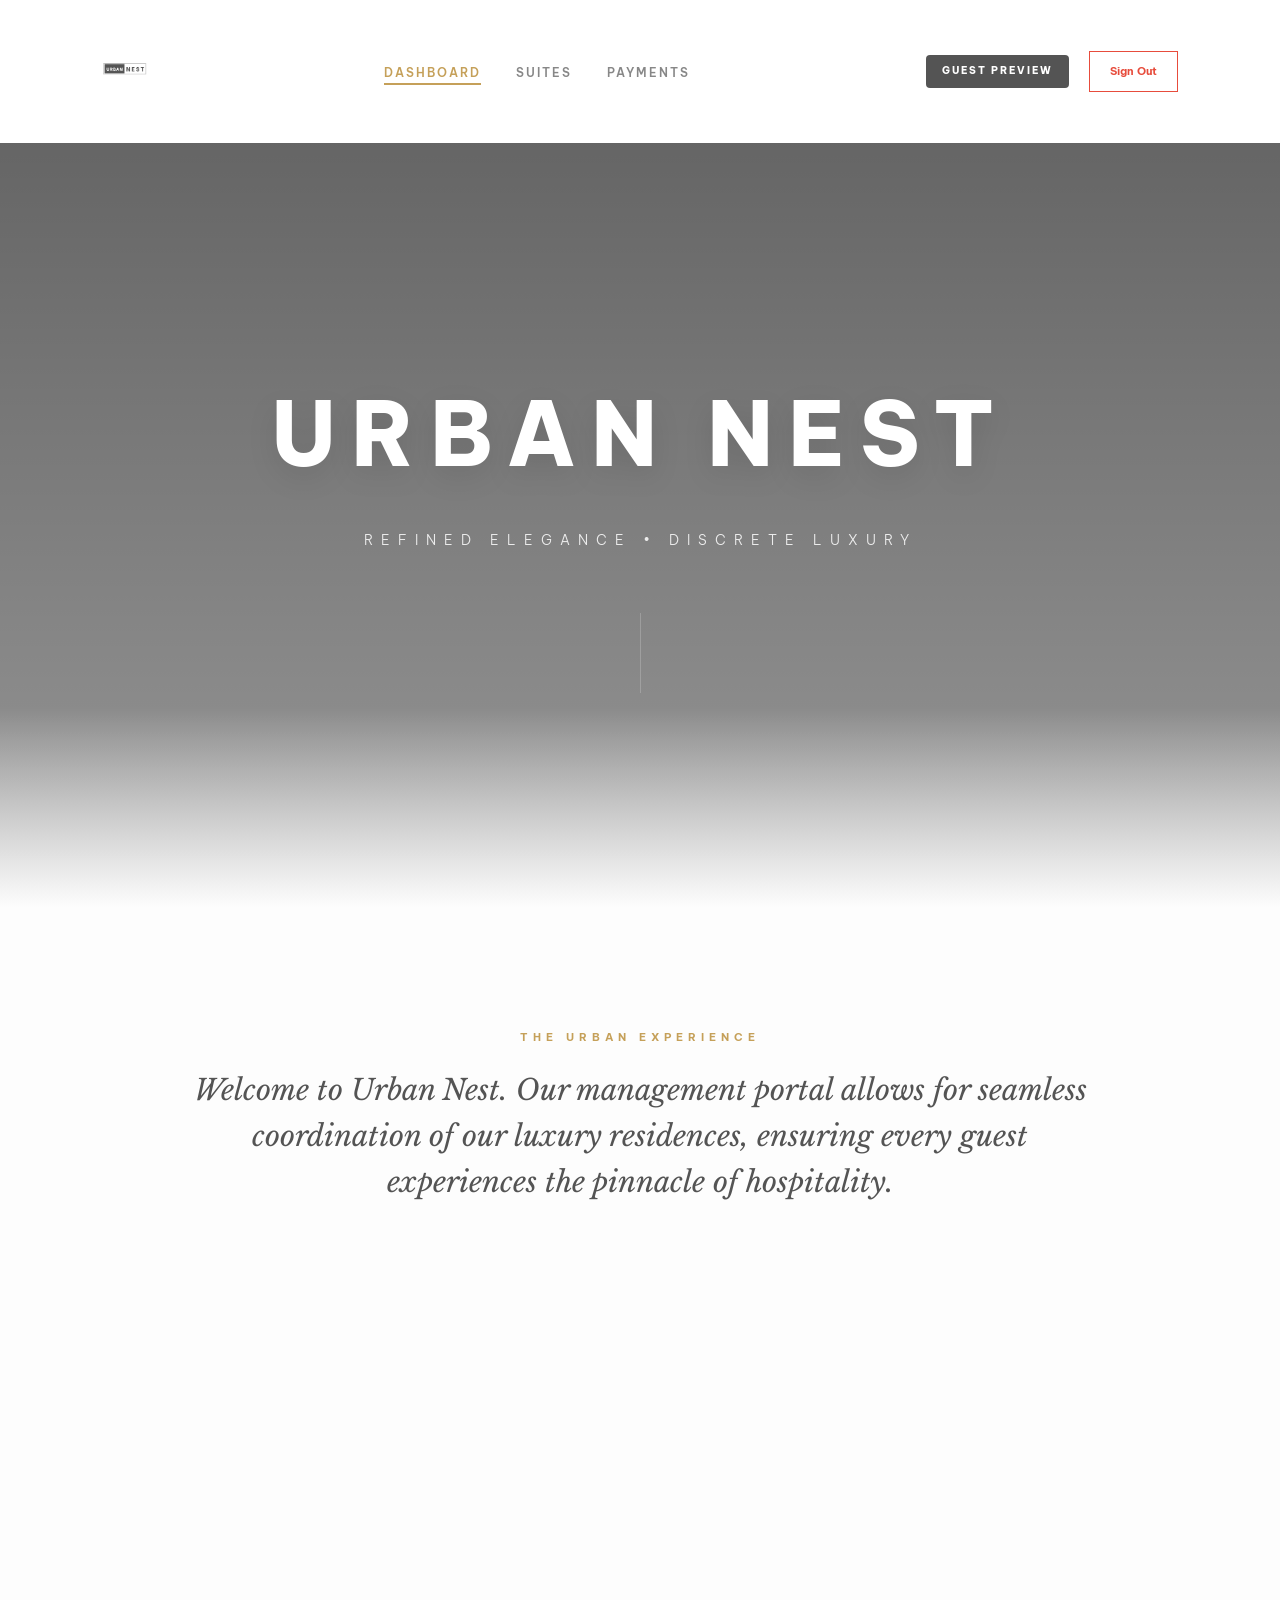
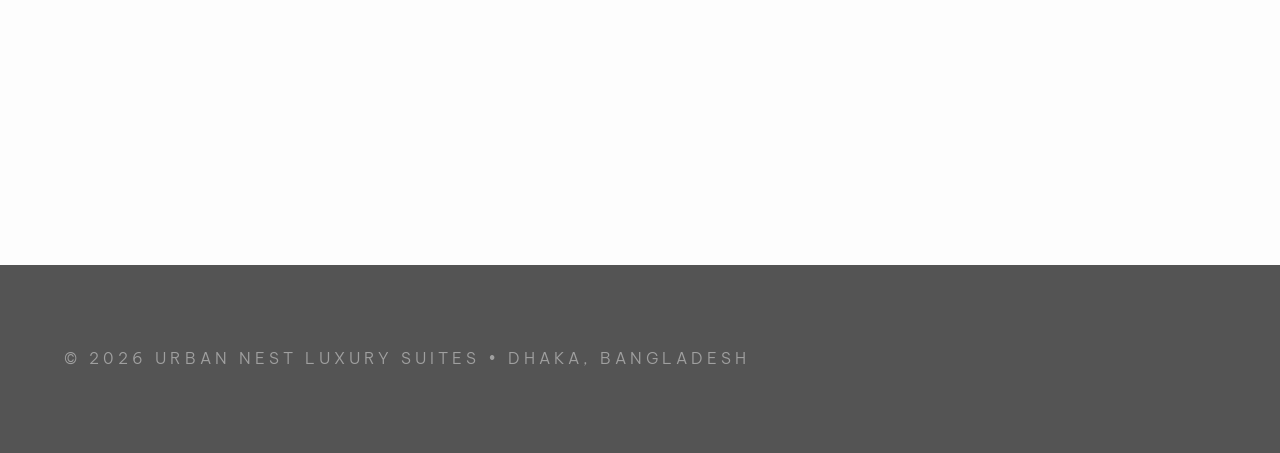
<file: index.html>
<!DOCTYPE html>
<html lang="en">
<head>
    <meta charset="UTF-8">
    <meta name="viewport" content="width=device-width, initial-scale=1.0">
    <title>Dashboard | Urban Nest Luxury Residences</title>
    <link href="https://fonts.googleapis.com/css2?family=Be+Vietnam+Pro:wght@300;400;600;700&family=Libre+Baskerville:ital,wght@0,400;0,700;1,400&display=swap" rel="stylesheet">
    <link rel="stylesheet" href="style.css?v=999">
</head>
<body>

    <header class="navbar">
        <div class="logo-container">
            <img src="logo.png" alt="Urban Nest" class="main-logo-lg">
        </div>
        <nav>
            <ul id="nav-menu">
                <li class="active"><a href="index.html">Dashboard</a></li>
                <li><a href="rooms.html">Suites</a></li>
                <li class="admin-only"><a href="roomdb.html">ROOMDB</a></li>
                <li class="admin-only"><a href="customers.html">GUESTDB</a></li>
                <li class="admin-only"><a href="approvals.html">Approvals</a></li>
                <li class="admin-only"><a href="services.html">Services</a></li>
                <li><a href="payments.html">Payments</a></li>
            </ul>
        </nav>
        <div class="system-access-header">
            <span id="user-badge">SECURE ACCESS</span>
            <a href="login.html" class="btn-logout-sm">Sign Out</a>
        </div>
    </header>

    <section class="hero">
        <div class="hero-content">
            <h1>URBAN NEST</h1>
            <p>Refined Elegance • Discrete Luxury</p>
            <div class="scroll-indicator"></div>
        </div>
    </section>

    <section class="welcome-intro">
        <div class="intro-container">
            <h2 style="font-size: 0.7rem; letter-spacing: 5px; color: var(--accent-gold); text-transform: uppercase; margin-bottom: 20px;">The Urban Experience</h2>
            <p class="playfair-text">
                Welcome to Urban Nest. Our management portal allows for seamless coordination of our luxury residences, ensuring every guest experiences the pinnacle of hospitality.
            </p>
        </div>
    </section>

    <main id="main-content" class="mgmt-section">
        
        <div id="staff-view" style="display:none;">
            <h2 style="text-align:center; font-size: 0.7rem; letter-spacing: 3px; color: #bbb; margin-bottom: 40px; text-transform: uppercase;">Management Control Panel</h2>
            <div class="grid-container">
                <div class="mgmt-card">
                    <h3>GUESTDB</h3>
                    <p>Access the unified resident registry and contact information.</p>
                    <a href="customers.html" class="btn-staff-sm" style="margin-top:15px;">Enter GUESTDB</a>
                </div>
                <div class="mgmt-card">
                    <h3>ROOMDB</h3>
                    <p>View tabular data, nightly rates, and current status markers.</p>
                    <a href="roomdb.html" class="btn-staff-sm" style="margin-top:15px;">Enter ROOMDB</a>
                </div>
                <div class="mgmt-card">
                    <h3>Suites</h3>
                    <p>Visual suite status, occupancy logistics, and inventory control.</p>
                    <a href="rooms.html" class="btn-staff-sm" style="margin-top:15px;">Inventory</a>
                </div>
                <div class="mgmt-card">
                    <h3>Accounting</h3>
                    <p>Monitor transaction history, approve billing, and print invoices.</p>
                    <a href="payments.html" class="btn-staff-sm" style="margin-top:15px;">Payments</a>
                </div>
                <div class="mgmt-card">
                    <h3>Approvals</h3>
                    <p>Review and accept or reject pending guest check-in requests.</p>
                    <a href="approvals.html" class="btn-staff-sm" style="margin-top:15px;">Manage Approvals</a>
                </div>
                <div class="mgmt-card">
                    <h3>Services</h3>
                    <p>Configure luxury amenities and adjust service pricing in ৳.</p>
                    <a href="services.html" class="btn-staff-sm" style="margin-top:15px;">Configure</a>
                </div>
            </div>
        </div>

        <div id="guest-view" style="display:none;">
            <h2 style="text-align:center; font-size: 0.7rem; letter-spacing: 3px; color: #bbb; margin-bottom: 40px; text-transform: uppercase;">Resident Services</h2>
            <div class="grid-container">
                <div class="mgmt-card">
                    <h3>Book a Suite</h3>
                    <p>Select your preferred luxury suite and customize your stay.</p>
                    <a href="rooms.html" class="btn-staff-sm" style="margin-top:15px;">Browse Suites</a>
                </div>
                <div class="mgmt-card">
                    <h3>Invoice History</h3>
                    <p>Review your personal records and transaction details in ৳.</p>
                    <a href="payments.html" class="btn-staff-sm" style="margin-top:15px;">View Bills</a>
                </div>
                <div class="mgmt-card">
                    <h3>Submit Review</h3>
                    <p>Share your experience and rate our service using the 5-star system.</p>
                    <a href="rooms.html" class="btn-staff-sm" style="margin-top:15px;">Give Feedback</a>
                </div>
            </div>
        </div>

    </main>

    <footer>
        <p>&copy; 2026 URBAN NEST LUXURY SUITES • DHAKA, BANGLADESH</p>
    </footer>

    <script src="script.js?v=999"></script>
</body>
</html>
</file>
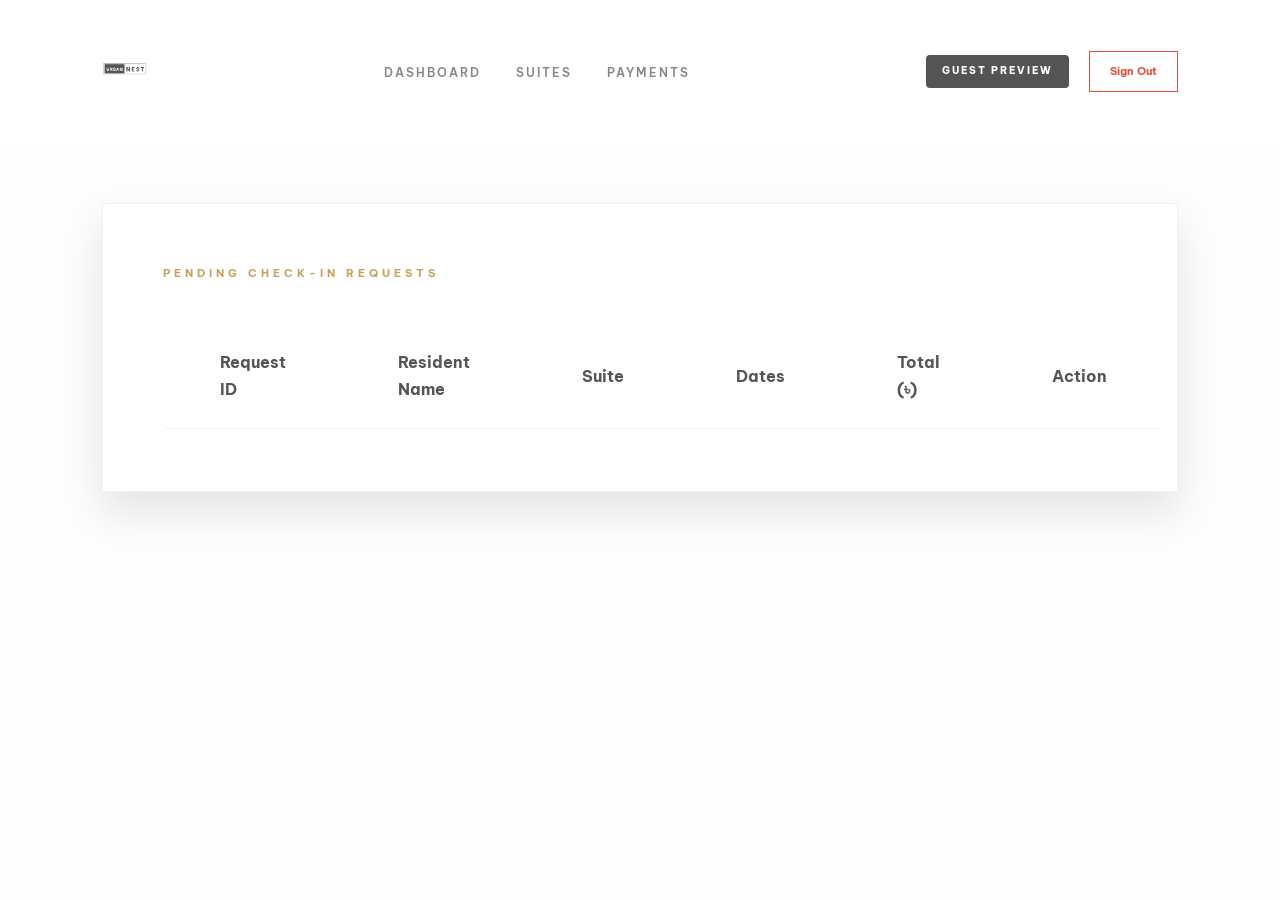
<file: approvals.html>
<!DOCTYPE html>
<html lang="en">
<head>
    <meta charset="UTF-8">
    <title>Check-in Approvals | Urban Nest</title>
    <link href="https://fonts.googleapis.com/css2?family=Be+Vietnam+Pro:wght@300;400;600;700&family=Libre+Baskerville:ital,wght@0,400;0,700;1,400&display=swap" rel="stylesheet">
    <link rel="stylesheet" href="style.css?v=999">
</head>
<body>
    <header class="navbar">
        <div class="logo-container">
            <img src="logo.png" alt="Urban Nest" class="main-logo-lg">
        </div>
        <nav>
            <ul id="nav-menu">
                <li><a href="index.html">Dashboard</a></li>
                <li><a href="rooms.html">Suites</a></li>
                <li class="admin-only"><a href="roomdb.html">ROOMDB</a></li>
                <li class="admin-only"><a href="customers.html">GUESTDB</a></li>
                <li class="active admin-only"><a href="approvals.html">Approvals</a></li>
                <li class="admin-only"><a href="services.html">Services</a></li>
                <li><a href="payments.html">Payments</a></li>
            </ul>
        </nav>
        <div class="system-access-header">
            <span id="user-badge">SECURE ACCESS</span>
            <a href="login.html" class="btn-logout-sm">Sign Out</a>
        </div>
    </header>

    <main class="mgmt-section">
        <div class="table-box" style="max-width: 1200px; margin: 0 auto; padding: 60px;">
            <h2 style="font-size: 0.7rem; letter-spacing: 4px; text-transform: uppercase; margin-bottom: 40px; color: var(--accent-gold);">Pending Check-in Requests</h2>
            
            <table id="approvalsTable" style="width: 100%;">
                <thead>
                    <tr>
                        <th style="width: 10%;">Request ID</th>
                        <th style="width: 25%;">Resident Name</th>
                        <th style="width: 25%;">Suite</th>
                        <th style="width: 15%;">Dates</th>
                        <th style="width: 10%;">Total (৳)</th>
                        <th style="width: 15%;">Action</th>
                    </tr>
                </thead>
                <tbody>
                    <!-- Populated by script.js -->
                </tbody>
            </table>
        </div>
    </main>

    <script src="script.js?v=999"></script>
</body>
</html>
</file>
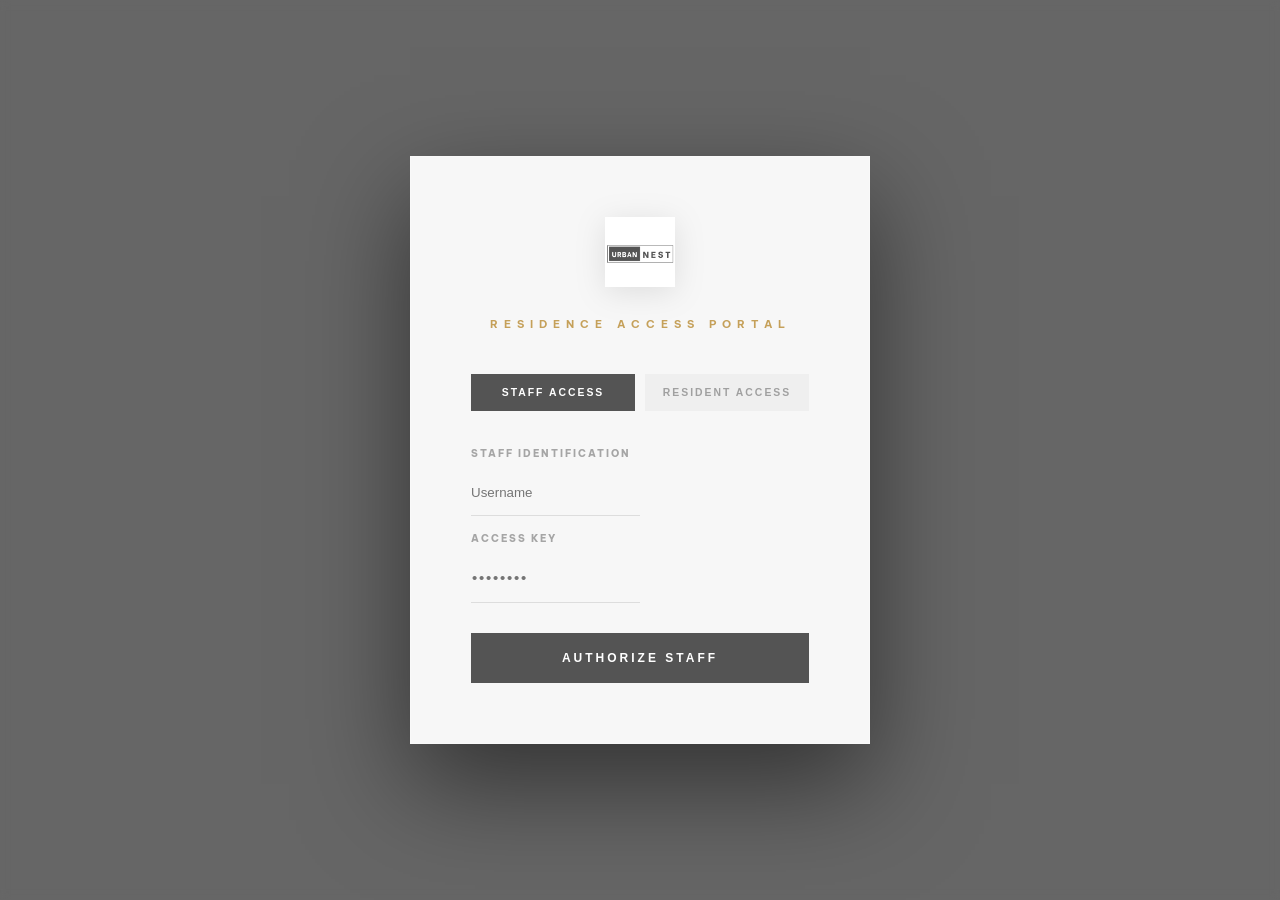
<file: login.html>
<!DOCTYPE html>
<html lang="en">
<head>
    <meta charset="UTF-8">
    <meta name="viewport" content="width=device-width, initial-scale=1.0">
    <title>Entry | Urban Nest Luxury Suites</title>
    <link href="https://fonts.googleapis.com/css2?family=Be+Vietnam+Pro:wght@300;400;600;700&family=Libre+Baskerville:ital,wght@0,400;0,700;1,400&display=swap" rel="stylesheet">
    <link rel="stylesheet" href="style.css?v=999">
    <style>
        .login-viewport {
            display: flex;
            justify-content: center;
            align-items: center;
            min-height: 100vh;
            padding: 20px;
            background: linear-gradient(rgba(0,0,0,0.6), rgba(0,0,0,0.6)), 
                        url('https://images.unsplash.com/photo-1445019980597-93fa8acb246c?q=80&w=2000') center/cover;
            backdrop-filter: blur(5px);
        }

        .login-card {
            width: 100%;
            max-width: 460px; 
            padding: 60px;
            background: rgba(255, 255, 255, 0.95);
            backdrop-filter: blur(20px);
            text-align: center;
            box-shadow: 0 40px 100px rgba(0,0,0,0.5);
            border: 1px solid rgba(255,255,255,0.2);
        }

        .main-logo-lg {
            height: 70px; /* Further refined for elegance */
            width: auto;
            margin-bottom: 20px;
            filter: drop-shadow(0 5px 15px rgba(0,0,0,0.1));
        }

        .portal-subtext {
            font-size: 0.7rem; 
            letter-spacing: 6px; 
            color: var(--accent-gold); 
            margin-bottom: 40px;
            text-transform: uppercase;
            font-weight: 700;
        }

        .role-selector {
            display: flex;
            margin-bottom: 35px;
            gap: 10px;
        }

        .role-btn {
            flex: 1;
            padding: 12px;
            font-size: 0.65rem; 
            font-weight: 800;
            text-transform: uppercase;
            letter-spacing: 2px;
            cursor: pointer;
            color: var(--text-gray);
            border: 1px solid transparent;
            background: rgba(0,0,0,0.03);
            transition: var(--transition);
        }

        .role-btn.active {
            color: white;
            background: var(--primary-dark);
            border-color: var(--primary-dark);
        }

        .login-form {
            display: none;
            text-align: left;
            animation: fadeIn 0.5s ease;
        }

        @keyframes fadeIn {
            from { opacity: 0; transform: translateY(10px); }
            to { opacity: 1; transform: translateY(0); }
        }

        .login-form.active {
            display: block;
        }

        .input-group label {
            font-size: 0.6rem; 
            font-weight: 800;
            color: var(--primary-dark);
            text-transform: uppercase;
            letter-spacing: 2px;
            display: block;
            margin-bottom: 8px;
            opacity: 0.5;
        }

        .btn-login-full {
            width: 100%;
            padding: 18px;
            font-size: 0.75rem;
            font-weight: 700;
            text-transform: uppercase;
            letter-spacing: 3px;
            background: var(--primary-dark);
            color: white;
            border: none;
            margin-top: 30px;
            cursor: pointer;
            transition: var(--transition);
        }

        .btn-login-full:hover {
            background: var(--accent-gold);
            color: var(--primary-dark);
        }

        .public-link {
            display: block;
            margin-top: 40px;
            font-size: 0.6rem;
            color: var(--text-gray);
            text-decoration: none;
            font-weight: 700;
            letter-spacing: 2px;
            text-transform: uppercase;
            transition: var(--transition);
        }

        .public-link:hover {
            color: var(--accent-gold);
        }
    </style>
</head>
<body class="login-viewport">

    <div class="login-card">
        <img src="logo.png" alt="Urban Nest" class="main-logo-lg">
        <p class="portal-subtext">Residence Access Portal</p>

        <div class="role-selector">
            <button id="staff-tab" class="role-btn active" onclick="switchTab('admin')">Staff Access</button>
            <button id="guest-tab" class="role-btn" onclick="switchTab('guest')">Resident Access</button>
        </div>

        <form id="admin-form" class="login-form active" onsubmit="handleLogin(event, 'admin')">
            <div class="input-group">
                <label>Staff Identification</label>
                <input type="text" id="admin-username" class="login-field" placeholder="Username" required>
            </div>
            <div class="input-group" style="margin-top:15px;">
                <label>Access Key</label>
                <input type="text" id="admin-password" class="login-field mask-pass" placeholder="••••••••" required autocomplete="off" spellcheck="false">
            </div>
            <button type="submit" class="btn-login-full">Authorize Staff</button>
        </form>

        <form id="guest-form" class="login-form" onsubmit="handleLogin(event, 'guest')">
            <div id="guest-login-fields">
                <div class="input-group">
                    <label>Resident Email</label>
                    <input type="email" id="guest-email" class="login-field" placeholder="Email Address" required>
                </div>
                <div class="input-group" style="margin-top:15px;">
                    <label>Password</label>
                    <input type="text" id="guest-password" class="login-field mask-pass" placeholder="••••••••" required autocomplete="off" spellcheck="false">
                </div>
                <button type="submit" class="btn-login-full" style="background: var(--accent-gold); color: white; border: none;">Enter Portal</button>
                <p style="margin-top: 25px; font-size: 0.85rem; color: #888;">
                    Don't have an account? <a href="javascript:void(0)" onclick="toggleSignup(true)" style="color: var(--accent-gold); font-weight: 700; text-decoration: none; font-size: 0.9rem;">Create one now</a>
                </p>
            </div>

            <div id="guest-signup-fields" style="display:none;">
                <div class="input-group">
                    <label>Full Name</label>
                    <input type="text" id="reg-name" class="login-field" placeholder="Your Name">
                </div>
                <div class="input-group" style="margin-top:15px;">
                    <label>Email Address</label>
                    <input type="email" id="reg-email" class="login-field" placeholder="Email Address">
                </div>
                <div class="input-group" style="margin-top:15px;">
                    <label>Phone Number</label>
                    <input type="text" id="reg-phone" class="login-field" placeholder="Phone Number">
                </div>
                <div class="input-group" style="margin-top:15px;">
                    <label>Create Password</label>
                    <input type="text" id="reg-password" class="login-field mask-pass" placeholder="••••••••" autocomplete="off" spellcheck="false">
                </div>
                <button type="button" onclick="handleSignup()" class="btn-login-full" style="background: var(--accent-gold); color: white;">Initialize Resident Account</button>
                <p style="margin-top: 25px; font-size: 0.85rem; color: #888;">
                    Already a resident? <a href="javascript:void(0)" onclick="toggleSignup(false)" style="color: var(--primary-dark); font-weight: 700; text-decoration: none; font-size: 0.9rem;">Login instead</a>
                </p>
            </div>
        </form>

    </div>

    <script>
        // Clear local session on load
        localStorage.removeItem("userRole");
        fetch('api.php?action=logout').catch(()=>console.log('logout error'));

        function switchTab(role) {
            document.querySelectorAll('.role-btn').forEach(btn => btn.classList.remove('active'));
            if(role === 'admin') document.getElementById('staff-tab').classList.add('active');
            else document.getElementById('guest-tab').classList.add('active');

            document.querySelectorAll('.login-form').forEach(form => form.classList.remove('active'));
            document.getElementById(role + '-form').classList.add('active');
            
            // If switching to resident tab, reset the signup view
            if(role === 'guest') toggleSignup(false);
        }

        function toggleSignup(show) {
            document.getElementById('guest-login-fields').style.display = show ? 'none' : 'block';
            document.getElementById('guest-signup-fields').style.display = show ? 'block' : 'none';
        }

        async function handleSignup() {
            const name = document.getElementById('reg-name').value;
            const email = document.getElementById('reg-email').value;
            const phone = document.getElementById('reg-phone').value;
            const password = document.getElementById('reg-password').value;

            if (!name || !email || !password) {
                alert('Please fill in all required fields (Name, Email, Password)');
                return;
            }

            try {
                let response = await fetch('api.php?action=register', {
                    method: 'POST',
                    headers: { 'Content-Type': 'application/json' },
                    body: JSON.stringify({ name, email, phone, password })
                });
                let data = await response.json();
                if (data.status === 'success') {
                    localStorage.setItem("userRole", 'guest');
                    window.location.href = 'index.html';
                } else {
                    alert('Registration failed: ' + data.message);
                }
            } catch(error) {
                alert('Connection error');
            }
        }

        async function handleLogin(e, role) {
            e.preventDefault();
            let username = role === 'admin' ? document.getElementById('admin-username').value : document.getElementById('guest-email').value;
            let password = role === 'admin' ? document.getElementById('admin-password').value : document.getElementById('guest-password').value;

            try {
                let response = await fetch('api.php?action=login', {
                    method: 'POST',
                    headers: { 'Content-Type': 'application/json' },
                    body: JSON.stringify({ role, username, password })
                });
                let data = await response.json();
                console.log("Login Response Data:", data); // DEBUG
                if (data.status === 'success') {
                    localStorage.setItem("userRole", role);
                    window.location.href = 'index.html';
                } else {
                    alert('Login failed: ' + data.message);
                }
            } catch(error) {
                alert('Connection error');
            }
        }
    </script>
</body>
</html>
</file>
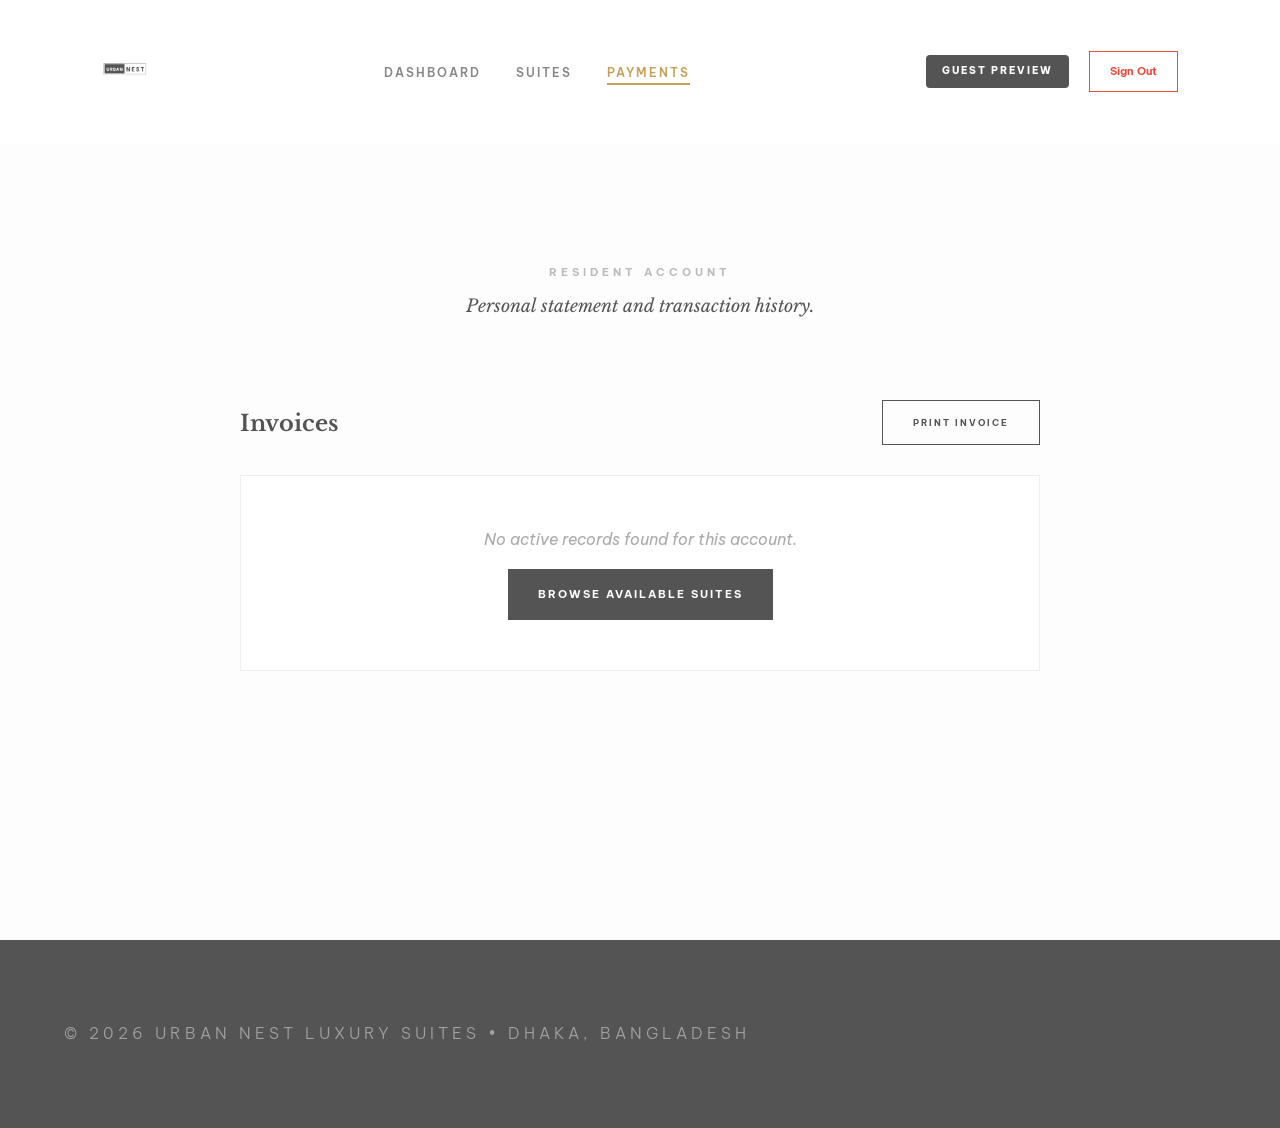
<file: payments.html>
<!DOCTYPE html>
<html lang="en">
<head>
    <meta charset="UTF-8">
    <meta name="viewport" content="width=device-width, initial-scale=1.0">
    <title>Accounting & Invoicing | Urban Nest</title>
    <link href="https://fonts.googleapis.com/css2?family=Be+Vietnam+Pro:wght@300;400;600;700&family=Libre+Baskerville:ital,wght@0,400;0,700;1,400&display=swap" rel="stylesheet">
    <link rel="stylesheet" href="style.css?v=999">
    <style>
        .invoice-card { background: white; border: 1px solid #eee; margin-bottom: 25px; padding: 30px; position: relative; }
        .invoice-header { display: flex; justify-content: space-between; border-bottom: 2px solid #f9f9f9; padding-bottom: 15px; margin-bottom: 15px; }
        .invoice-id { font-weight: 800; font-size: 0.9rem; color: #111; letter-spacing: 1px; }
        .invoice-date { font-size: 0.65rem; color: #aaa; text-transform: uppercase; }
        .guest-info h4 { font-family: var(--font-serif); font-size: 1.2rem; color: #333; margin-bottom: 5px; }
        .suite-tag { font-size: 0.6rem; background: #333; color: white; padding: 3px 8px; text-transform: uppercase; letter-spacing: 1px; }
        .amount-display { font-size: 1.5rem; font-weight: 800; color: #27ae60; margin-top: 15px; }
        .paid-stamp { 
            position: absolute; right: 30px; bottom: 30px; border: 3px solid #27ae60; color: #27ae60; 
            padding: 5px 15px; font-weight: 900; text-transform: uppercase; transform: rotate(-15deg); 
            opacity: 0.2; font-size: 1.2rem; pointer-events: none;
        }
        .pending-stamp { 
            position: absolute; right: 30px; bottom: 30px; border: 3px solid #f1c40f; color: #f1c40f; 
            padding: 5px 15px; font-weight: 900; text-transform: uppercase; transform: rotate(-5deg); 
            opacity: 0.3; font-size: 1.0rem; pointer-events: none;
        }
        @media print { .navbar, .btn-print { display: none !important; } .invoice-card { border: 1px solid #000; } }
    </style>
</head>
<body>

    <header class="navbar">
        <div class="logo-container">
            <img src="logo.png" alt="Urban Nest" class="main-logo-lg">
        </div>
        <nav>
            <ul id="nav-menu">
                <li><a href="index.html">Dashboard</a></li>
                <li><a href="rooms.html">Suites</a></li>
                <li class="admin-only"><a href="roomdb.html">ROOMDB</a></li>
                <li class="admin-only"><a href="customers.html">GUESTDB</a></li>
                <li class="admin-only"><a href="approvals.html">Approvals</a></li>
                <li class="admin-only"><a href="services.html">Services</a></li>
                <li class="active"><a href="payments.html">Payments</a></li>
            </ul>
        </nav>
        <div class="system-access-header">
            <span id="user-badge">SECURE ACCESS</span>
            <a href="login.html" class="btn-logout-sm">Sign Out</a>
        </div>
    </header>

    <section class="welcome-intro" style="padding-bottom: 20px;">
        <h2 style="font-size: 0.7rem; letter-spacing: 4px; color: #bbb; text-transform: uppercase;">Resident Account</h2>
        <p class="playfair-text" style="font-size: 1.1rem; margin-top: 10px;">
            Personal statement and transaction history.
        </p>
    </section>

    <main class="mgmt-section">
        <div class="container" style="max-width: 800px; margin: 0 auto;">
            <div style="display: flex; justify-content: space-between; align-items: center; margin-bottom: 30px;">
                <h3 style="font-family: var(--font-serif); font-size: 1.4rem;">Invoices</h3>
                <button onclick="window.print()" class="btn-guest-sm btn-print" style="font-size: 0.55rem;">Print Invoice</button>
            </div>

            <div id="payment-list">
                <p style="text-align:center; padding: 40px; color: #ccc;">Checking records...</p>
            </div>

            <div id="no-data-msg" style="display: none; text-align: center; padding: 50px; background: white; border: 1px solid #eee;">
                <p style="color: #aaa; font-style: italic;">No active records found for this account.</p>
                <a href="rooms.html" class="btn-staff-sm" style="margin-top: 15px; display: inline-block;">Browse Available Suites</a>
            </div>
        </div>
    </main>

    <footer>
        <p>&copy; 2026 URBAN NEST LUXURY SUITES • DHAKA, BANGLADESH</p>
    </footer>

    <script src="script.js?v=999"></script>
    <script>
        function renderPaymentsPage() {
            const list = document.getElementById("payment-list");
            const noData = document.getElementById("no-data-msg");
            // Pull from localStorage (synced by script.js)
            const records = JSON.parse(localStorage.getItem("un_payment_records")) || [];

            if (records.length === 0) {
                list.style.display = "none";
                noData.style.display = "block";
                return;
            }

            list.style.display = "block";
            noData.style.display = "none";

            list.innerHTML = records.map(rec => {
                const isPaid = rec.paymentStatus && rec.paymentStatus.toLowerCase() === 'paid';
                const stampClass = isPaid ? 'paid-stamp' : 'pending-stamp';
                const stampText = isPaid ? 'PAID & VERIFIED' : 'PENDING APPROVAL';
                const isAdmin = localStorage.getItem("userRole") === 'admin';
                
                return `
                <div class="invoice-card" style="position:relative; min-height:220px;">
                    ${(!isPaid && isAdmin) ? `
                        <button onclick="approvePayment(${rec.id})" 
                                style="position:absolute; top:20px; right:20px; z-index:100; 
                                       background:#27ae60; color:white; border:none; 
                                       padding:10px 20px; font-size:0.6rem; font-weight:800; 
                                       cursor:pointer; box-shadow:0 4px 10px rgba(0,0,0,0.2);
                                       letter-spacing:1px; text-transform:uppercase;">
                            APPROVE TRANSACTION
                        </button>` : ''}
                        
                    <div class="invoice-header">
                        <div style="display:flex; align-items:center; gap:15px;">
                            <img src="logo.png" alt="Logo" style="height:35px; filter: grayscale(1) contrast(1.5);">
                            <span class="invoice-id">#UN-${rec.id.toString().padStart(5, '0')}</span>
                        </div>
                        <span class="invoice-date">Issued: ${rec.date}</span>
                    </div>
                    <div class="guest-info">
                        <h4>${rec.guestName}</h4>
                        <span class="suite-tag">${rec.suite}</span>
                        <p style="font-size:0.7rem; color:#888; margin-top:10px;">Stay Duration: ${rec.nights} Night(s)</p>
                    </div>
                    <div class="amount-display">৳${rec.totalAmount.toLocaleString()}</div>
                    <div style="margin-top:10px;">
                        <div class="status-indicator" style="font-size:0.6rem; font-weight:bold; color:${isPaid ? '#27ae60' : '#f39c12'}">
                            STATUS: ${rec.paymentStatus.toUpperCase()}
                        </div>
                    </div>
                    <div class="${stampClass}">${stampText}</div>
                </div>
            `;}).join('');
        }

        // Initialize on Load
        window.onload = () => {
            if (typeof initApp === "function") initApp();
            renderPaymentsPage();
        };
    </script>
</body>
</html>
</file>
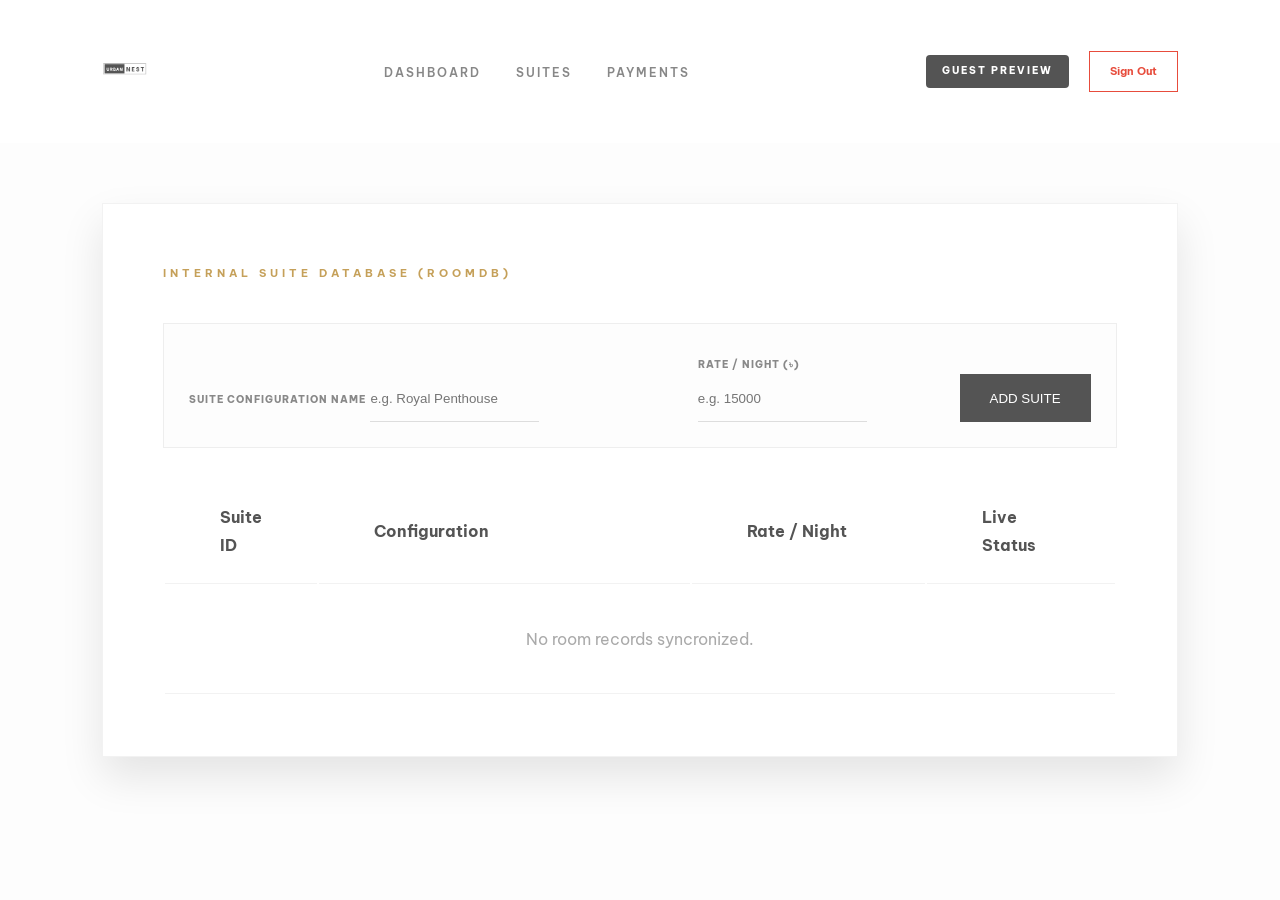
<file: roomdb.html>
<!DOCTYPE html>
<html lang="en">
<head>
    <meta charset="UTF-8">
    <title>Room Inventory | Urban Nest</title>
    <link href="https://fonts.googleapis.com/css2?family=Be+Vietnam+Pro:wght@300;400;600;700&family=Libre+Baskerville:ital,wght@0,400;0,700;1,400&display=swap" rel="stylesheet">
    <link rel="stylesheet" href="style.css?v=999">
</head>
<body>
    <header class="navbar">
        <div class="logo-container">
            <img src="logo.png" alt="Urban Nest" class="main-logo-lg">
        </div>
        <nav>
            <ul id="nav-menu">
                <li><a href="index.html">Dashboard</a></li>
                <li><a href="rooms.html">Suites</a></li>
                <li class="active admin-only"><a href="roomdb.html">ROOMDB</a></li>
                <li class="admin-only"><a href="customers.html">GUESTDB</a></li>
                <li class="admin-only"><a href="approvals.html">Approvals</a></li>
                <li class="admin-only"><a href="services.html">Services</a></li>
                <li><a href="payments.html">Payments</a></li>
            </ul>
        </nav>
        <div class="system-access-header">
            <span id="user-badge">SECURE ACCESS</span>
            <a href="login.html" class="btn-logout-sm">Sign Out</a>
        </div>
    </header>

    <main class="mgmt-section">
        <div class="table-box" style="max-width: 1200px; margin: 0 auto; padding: 60px;">
            <h2 style="font-size: 0.7rem; letter-spacing: 4px; text-transform: uppercase; margin-bottom: 40px; color: var(--accent-gold);">Internal Suite Database (ROOMDB)</h2>
            
            <div style="background: #fdfdfd; padding: 25px; margin-bottom: 30px; border: 1px solid #eee; display: flex; gap: 15px; align-items: flex-end;">
                <div style="flex: 2;">
                    <label style="font-size: 0.6rem; letter-spacing: 1px; color: #888; font-weight: 800; text-transform: uppercase;">Suite Configuration Name</label>
                    <input type="text" id="roomName" class="login-field" placeholder="e.g. Royal Penthouse">
                </div>
                <div style="flex: 1;">
                    <label style="font-size: 0.6rem; letter-spacing: 1px; color: #888; font-weight: 800; text-transform: uppercase;">Rate / Night (৳)</label>
                    <input type="number" id="roomPrice" class="login-field" placeholder="e.g. 15000">
                </div>
                <div>
                    <button onclick="addRoom()" class="btn-staff-full" style="height: 48px; background: var(--primary-dark); color: white; border: none; padding: 0 30px;">ADD SUITE</button>
                </div>
            </div>

            <table id="roomDBTable" style="width: 100%;">
                <thead>
                    <tr>
                        <th style="width: 15%;">Suite ID</th>
                        <th style="width: 40%;">Configuration</th>
                        <th style="width: 25%;">Rate / Night</th>
                        <th style="width: 20%;">Live Status</th>
                    </tr>
                </thead>
                <tbody>
                    <!-- Populated by script.js -->
                </tbody>
            </table>
        </div>
    </main>

    <script src="script.js?v=999"></script>
    <script>
        function renderRoomDBPage() {
            const tbody = document.querySelector("#roomDBTable tbody");
            if (!tbody) return;
            const roomsData = JSON.parse(localStorage.getItem("un_rooms")) || [];

            if (roomsData.length === 0) {
                tbody.innerHTML = `<tr><td colspan="4" style="text-align:center; padding:40px; color:#aaa;">No room records syncronized.</td></tr>`;
                return;
            }

            tbody.innerHTML = roomsData.map(r => `
                <tr>
                    <td style="font-weight:700;">#R-${r.id.toString().padStart(3, '0')}</td>
                    <td style="font-family:var(--font-serif); font-style:italic;">${r.name}</td>
                    <td style="font-weight:800; color:var(--primary-dark);">৳${r.price.toLocaleString()}</td>
                    <td>
                        <span class="status-badge" style="background:${r.status === 'Available' ? '#2ecc71' : '#e74c3c'}; color:white; font-weight:bold; font-size:0.55rem; text-transform:uppercase; display:inline-block; padding:5px 12px; letter-spacing:1px;">
                            ${r.status}
                        </span>
                    </td>
                </tr>
            `).join('');
        }
        window.onload = () => {
            if(typeof initApp === "function") initApp();
            renderRoomDBPage();
        };
    </script>
</body>
</html>
</file>
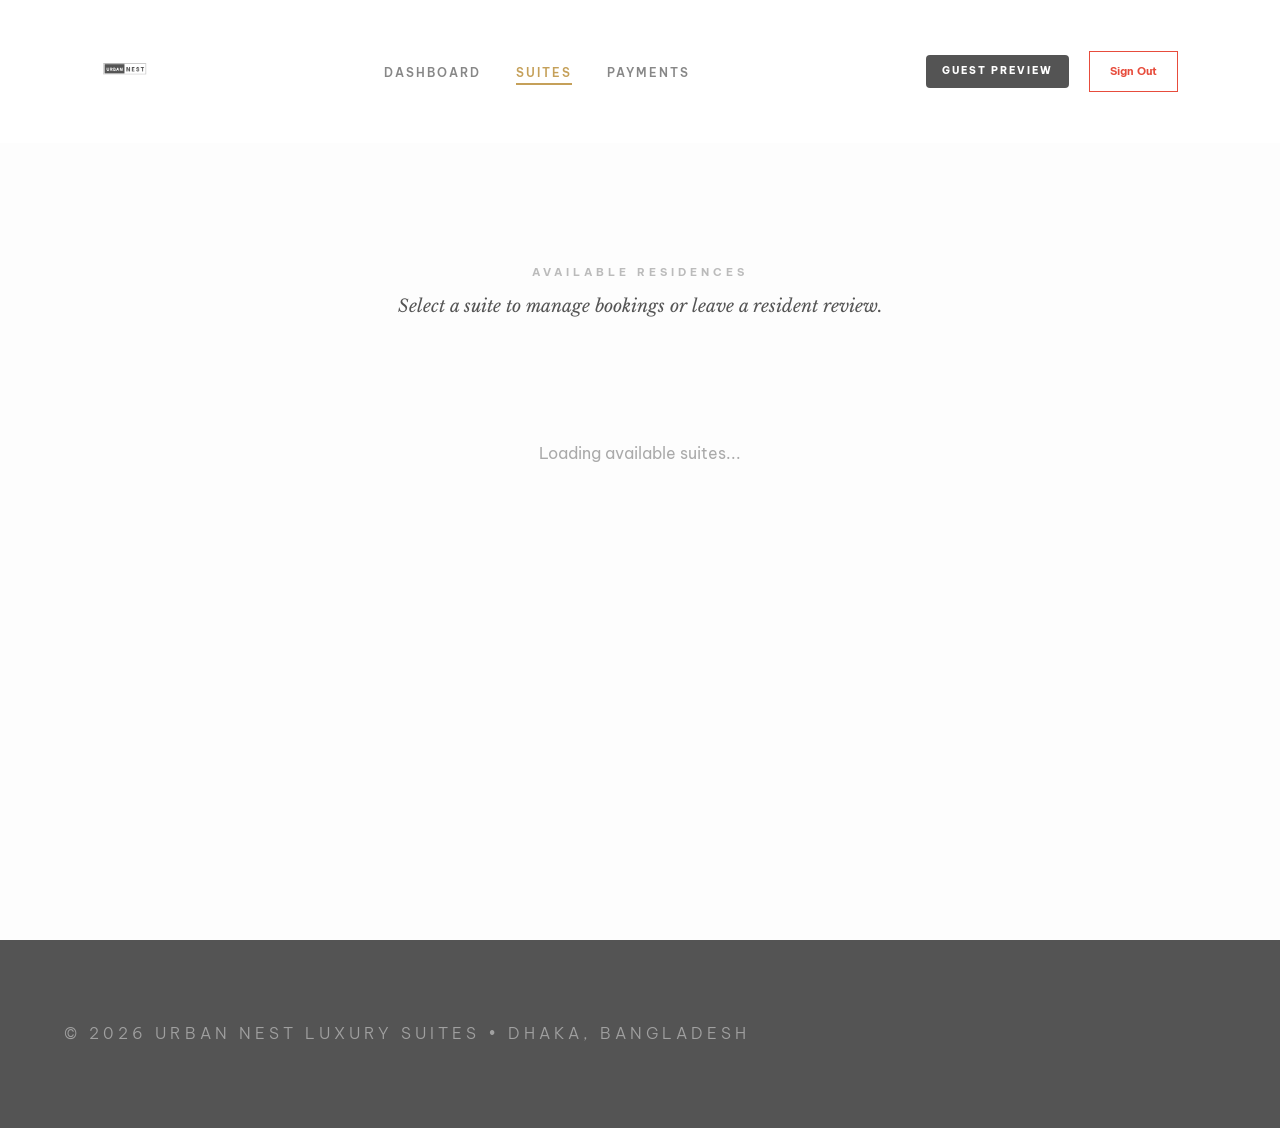
<file: rooms.html>
<!DOCTYPE html>
<html lang="en">
<head>
    <meta charset="UTF-8">
    <meta name="viewport" content="width=device-width, initial-scale=1.0">
    <title>Suites | Urban Nest Luxury Residences</title>
    <link href="https://fonts.googleapis.com/css2?family=Be+Vietnam+Pro:wght@300;400;600;700&family=Libre+Baskerville:ital,wght@0,400;0,700;1,400&display=swap" rel="stylesheet">
    <link rel="stylesheet" href="style.css?v=999">
</head>
<body>

    <header class="navbar">
        <div class="logo-container">
            <img src="logo.png" alt="Urban Nest" class="main-logo-lg">
        </div>
        <nav>
            <ul id="nav-menu">
                <li><a href="index.html">Dashboard</a></li>
                <li class="active"><a href="rooms.html">Suites</a></li>
                <li class="admin-only"><a href="roomdb.html">ROOMDB</a></li>
                <li class="admin-only"><a href="customers.html">GUESTDB</a></li>
                <li class="admin-only"><a href="approvals.html">Approvals</a></li>
                <li class="admin-only"><a href="services.html">Services</a></li>
                <li><a href="payments.html">Payments</a></li>
            </ul>
        </nav>
        <div class="system-access-header">
            <span id="user-badge">SECURE ACCESS</span>
            <a href="login.html" class="btn-logout-sm">Sign Out</a>
        </div>
    </header>

    <section class="welcome-intro" style="padding-bottom: 20px;">
        <h2 style="font-size: 0.7rem; letter-spacing: 4px; color: #bbb; text-transform: uppercase;">Available Residences</h2>
        <p class="playfair-text" style="font-size: 1.1rem; margin-top: 10px;">
            Select a suite to manage bookings or leave a resident review.
        </p>
    </section>

    <main class="mgmt-section">
        <div id="roomGrid" class="grid-container">
            <p style="text-align: center; grid-column: 1/-1; color: #aaa;">Loading available suites...</p>
        </div>
    </main>

    <footer>
        <p>&copy; 2026 URBAN NEST LUXURY SUITES • DHAKA, BANGLADESH</p>
    </footer>

    <script src="script.js?v=999"></script>
</body>
</html>
</file>
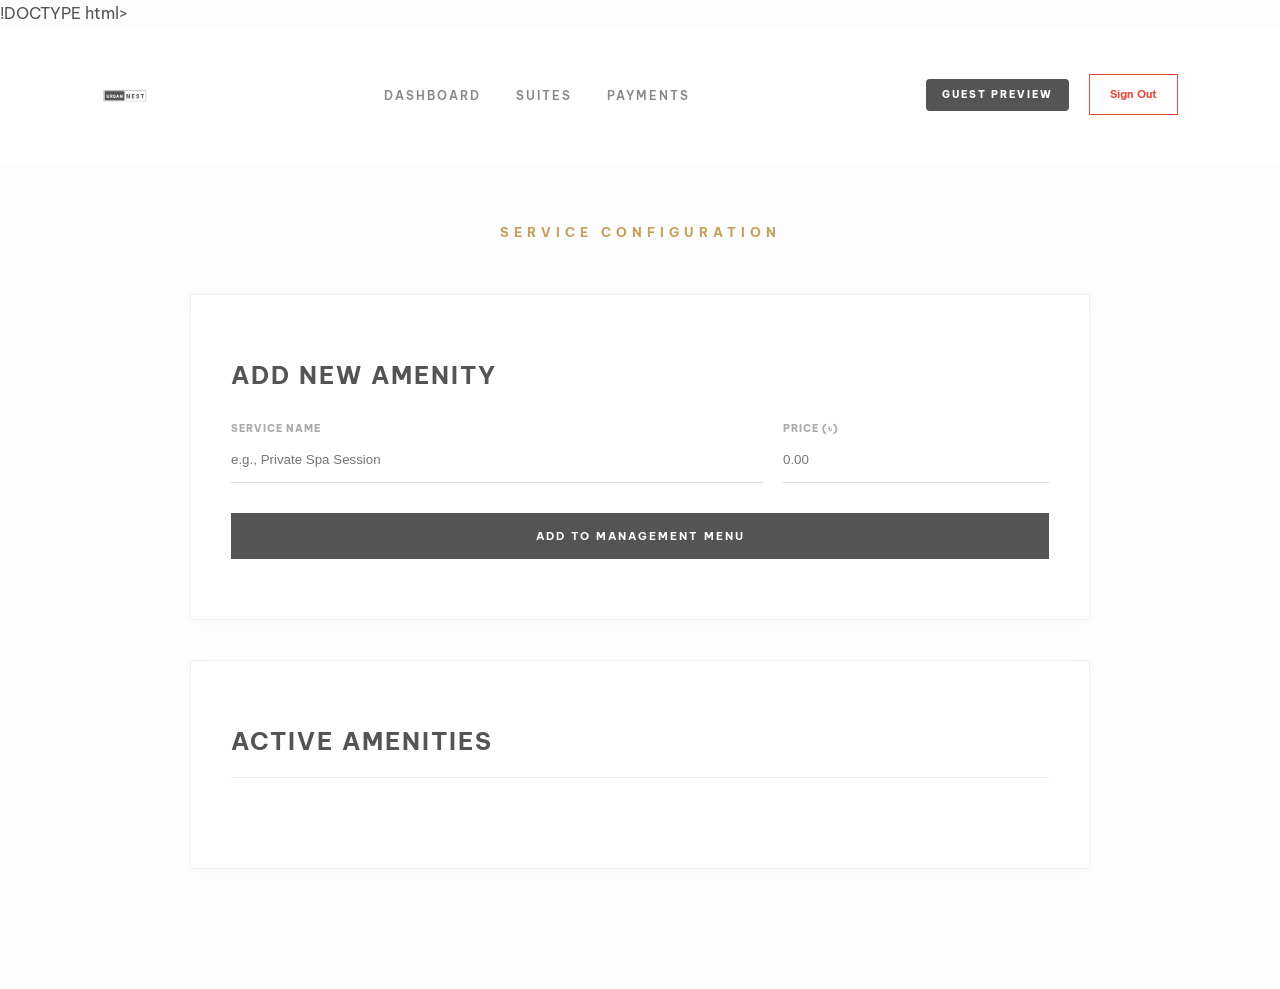
<file: services.html>
!DOCTYPE html>
<html lang="en">
<head>
    <meta charset="UTF-8">
    <title>Service Config | Urban Nest</title>
    <link href="https://fonts.googleapis.com/css2?family=Be+Vietnam+Pro:wght@300;400;600;700&family=Libre+Baskerville:ital,wght@0,400;0,700;1,400&display=swap" rel="stylesheet">
    <link rel="stylesheet" href="style.css?v=999">
</head>
<body>
    <header class="navbar">
        <div class="logo-container">
            <img src="logo.png" alt="Urban Nest" class="main-logo-lg">
        </div>
        <nav>
            <ul id="nav-menu">
                <li><a href="index.html">Dashboard</a></li>
                <li><a href="rooms.html">Suites</a></li>
                <li class="admin-only"><a href="roomdb.html">ROOMDB</a></li>
                <li class="admin-only"><a href="customers.html">GUESTDB</a></li>
                <li class="admin-only"><a href="approvals.html">Approvals</a></li>
                <li class="active admin-only"><a href="services.html">Services</a></li>
                <li><a href="payments.html">Payments</a></li>
            </ul>
        </nav>
        <div class="system-access-header">
            <span id="user-badge">SECURE ACCESS</span>
            <a href="login.html" class="btn-logout-sm">Sign Out</a>
        </div>
    </header>

    <main class="mgmt-section">
        <div style="max-width: 900px; margin: 0 auto;">
            <h2 style="text-align:center; letter-spacing: 5px; color: var(--accent-gold); text-transform: uppercase; margin-bottom: 50px; font-size: 0.8rem;">Service Configuration</h2>

            <div class="mgmt-card" style="margin-bottom: 40px; text-align: left;">
                <h3 style="margin-bottom: 25px;">Add New Amenity</h3>
                <div style="display: flex; gap: 20px;">
                    <div style="flex: 2;">
                        <label style="font-size: 0.6rem; font-weight: 800; color: #aaa; text-transform: uppercase; letter-spacing: 1px;">Service Name</label>
                        <input type="text" id="svcName" class="login-field" placeholder="e.g., Private Spa Session" style="width: 100%;">
                    </div>
                    <div style="flex: 1;">
                        <label style="font-size: 0.6rem; font-weight: 800; color: #aaa; text-transform: uppercase; letter-spacing: 1px;">Price (৳)</label>
                        <input type="number" id="svcPrice" class="login-field" placeholder="0.00" style="width: 100%;">
                    </div>
                </div>
                <button onclick="addService()" class="btn-staff-sm" style="margin-top: 30px; width: 100%;">Add to Management Menu</button>
            </div>

            <div class="mgmt-card" style="text-align: left;">
                <h3 style="margin-bottom: 30px; border-bottom: 1px solid #f0f0f0; padding-bottom: 15px;">Active Amenities</h3>
                <div id="serviceList">
                </div>
            </div>
        </div>
    </main>


    <script src="script.js?v=999"></script>
</body>
</html>
</file>
<file: style.css>
/* =========================================
   1. PREMIUM DESIGN SYSTEM & VARIABLES
   ========================================= */
:root {
    --primary-dark: #545454;
    --secondary-dark: #333333;
    --accent-gold: #c5a059;
    --accent-gold-hover: #d4b47a;
    --text-white: #ffffff;
    --text-gray: #a0a0a0;
    --glass-bg: rgba(255, 255, 255, 0.03);
    --glass-border: rgba(255, 255, 255, 0.08);
    --card-bg: #ffffff;
    --font-main: 'Be Vietnam Pro', sans-serif; 
    --font-serif: 'Libre Baskerville', serif;  
    --transition: 0.4s cubic-bezier(0.23, 1, 0.32, 1);
    --shadow-premium: 0 20px 40px rgba(0,0,0,0.1);
}

* { 
    box-sizing: border-box; 
    margin: 0; 
    padding: 0; 
    -webkit-font-smoothing: antialiased;
}

/* Custom Scrollbar */
::-webkit-scrollbar { width: 6px; }
::-webkit-scrollbar-track { background: var(--primary-dark); }
::-webkit-scrollbar-thumb { background: var(--accent-gold); border-radius: 10px; }

body {
    font-family: var(--font-main);
    background-color: #fdfdfd;
    color: var(--primary-dark);
    line-height: 1.7;
    overflow-x: hidden;
}

/* =========================================
   2. NAVIGATION (GLASSMORPHIC)
   ========================================= */
.navbar {
    display: flex;
    justify-content: space-between;
    align-items: center;
    padding: 45px 8%; 
    background: rgba(255, 255, 255, 0.98);
    backdrop-filter: blur(10px);
    border-bottom: 1px solid var(--border-color);
    position: sticky;
    top: 0;
    z-index: 1000;
    transition: var(--transition);
}

.navbar.scrolled {
    padding: 20px 8%;
    box-shadow: 0 10px 30px rgba(0,0,0,0.05);
}

.logo-container {
    perspective: 1000px;
}

.main-logo-lg {
    height: 45px; 
    width: auto;
    transition: var(--transition);
}


nav ul { 
    display: flex; 
    gap: 35px; /* Reduced from 60px for tighter grouping */
    list-style: none; 
}

nav ul li a {
    text-decoration: none;
    color: var(--primary-dark);
    font-size: 0.75rem;
    font-weight: 600;
    text-transform: uppercase;
    letter-spacing: 2px;
    position: relative;
    transition: var(--transition);
    opacity: 0.7;
}

nav ul li a:hover, nav ul li.active a {
    opacity: 1;
    color: var(--accent-gold);
}

nav ul li a::after {
    content: '';
    position: absolute;
    bottom: -5px;
    left: 0;
    width: 0;
    height: 2px;
    background: var(--accent-gold);
    transition: var(--transition);
}

nav ul li a:hover::after, nav ul li.active a::after {
    width: 100%;
}

.system-access-header {
    display: flex;
    align-items: center;
    gap: 20px;
}

#user-badge {
    font-size: 0.6rem;
    font-weight: 800;
    background: var(--primary-dark);
    color: #ffffff !important;
    padding: 8px 16px;
    letter-spacing: 2px;
    text-transform: uppercase;
    border-radius: 4px;
}

/* =========================================
   3. HERO SECTION (DYNAMIC PARALLAX)
   ========================================= */
.hero {
    height: 85vh;
    background: linear-gradient(rgba(0,0,0,0.6), rgba(0,0,0,0.4)), 
                url('https://images.unsplash.com/photo-1566073771259-6a8506099945?q=80&w=2000') center/cover no-repeat;
    display: flex; 
    flex-direction: column;
    justify-content: center; 
    align-items: center; 
    color: white; 
    text-align: center;
    overflow: hidden;
    position: relative;
}

.hero::after {
    content: '';
    position: absolute;
    bottom: 0;
    left: 0;
    width: 100%;
    height: 200px;
    background: linear-gradient(to top, #fdfdfd, transparent);
}

.hero h1 { 
    font-family: var(--font-main); /* Changed to Be Vietnam Pro */
    font-size: 5.5rem; 
    text-transform: uppercase; 
    letter-spacing: 15px; 
    font-weight: 800; /* Made bolder for high-end impact */
    font-style: normal; /* Removed italic for the main title */
    margin-bottom: 20px;
    animation: fadeInUp 1.2s ease;
    text-shadow: 0 10px 30px rgba(0,0,0,0.1);
}

@keyframes shine {
    to { background-position: 200% center; }
}

.hero p {
    font-size: 0.9rem;
    letter-spacing: 8px;
    font-weight: 300;
    text-transform: uppercase;
    color: rgba(255,255,255,0.85);
    animation: fadeInUp 1.5s ease;
}

@keyframes fadeInUp {
    from { opacity: 0; transform: translateY(30px); }
    to { opacity: 1; transform: translateY(0); }
}

/* =========================================
   4. DASHBOARD & CARDS (ELEVATED)
   ========================================= */
.welcome-intro { 
    padding: 120px 15% 60px; 
    text-align: center; 
}

.playfair-text {
    font-family: var(--font-serif);
    font-size: 1.8rem;
    line-height: 1.6;
    color: var(--primary-dark);
    max-width: 900px;
    margin: 0 auto;
    font-weight: 400; 
    font-style: italic; 
}

.mgmt-section { 
    padding: 60px 8% 120px; 
    min-height: 600px; 
}

.grid-container {
    display: grid;
    grid-template-columns: repeat(auto-fit, minmax(350px, 1fr));
    gap: 40px;
    max-width: 1400px;
    margin: 40px auto 0;
}

.mgmt-card {
    background: white; 
    padding: 60px 40px; 
    border-radius: 0;
    border: 1px solid rgba(0,0,0,0.05);
    text-align: center; 
    transition: var(--transition);
    position: relative;
    overflow: hidden;
    box-shadow: 0 5px 15px rgba(0,0,0,0.02);
}

.mgmt-card::before {
    content: '';
    position: absolute;
    top: 0;
    left: 0;
    width: 100%;
    height: 4px;
    background: var(--accent-gold);
    transform: scaleX(0);
    transition: var(--transition);
    transform-origin: left;
}

.mgmt-card:hover { 
    transform: translateY(-15px); 
    box-shadow: 0 30px 60px rgba(0,0,0,0.12); 
}

.mgmt-card::after {
    content: '';
    position: absolute;
    top: 0; left: -100%; width: 50%; height: 100%;
    background: linear-gradient(to right, transparent, rgba(255,255,255,0.3), transparent);
    transform: skewX(-25deg);
    transition: 0.75s;
}

.mgmt-card:hover::after {
    left: 150%;
}

.mgmt-card h3 {
    font-family: var(--font-main); /* Be Vietnam Pro */
    font-size: 1.5rem;
    font-weight: 700;
    text-transform: uppercase;
    letter-spacing: 2px;
    margin-bottom: 20px;
    color: var(--primary-dark);
    font-style: normal;
}

.mgmt-section #roomGrid .mgmt-card h3 {
    font-family: var(--font-serif) !important; /* Libre Baskerville */
    font-size: 1.8rem;
    font-style: italic;
    font-weight: 400;
    text-transform: none; 
    letter-spacing: 0.5px;
    color: var(--primary-dark);
    margin-top: 15px;
}

.mgmt-card p {
    color: var(--text-gray);
    font-size: 0.95rem;
    margin-bottom: 30px;
}

/* =========================================
   5. BUTTONS (LUXURY CTA)
   ========================================= */
.btn-staff-sm, .btn-guest-sm {
    font-family: var(--font-main);
    font-size: 0.7rem;
    font-weight: 700;
    text-transform: uppercase;
    padding: 16px 30px;
    cursor: pointer;
    letter-spacing: 2px;
    transition: var(--transition);
    display: inline-block;
    text-decoration: none;
    border: none;
}

.btn-staff-sm { 
    background: var(--primary-dark); 
    color: white; 
}

.btn-staff-sm:hover { 
    background: var(--accent-gold); 
    color: var(--primary-dark);
}

.btn-guest-sm { 
    background: transparent; 
    color: var(--primary-dark);
    border: 1px solid var(--primary-dark);
}

.btn-guest-sm:hover {
    background: var(--primary-dark);
    color: white;
}

.btn-logout-sm {
    text-decoration: none; 
    color: #e74c3c; 
    font-size: 0.7rem;
    font-weight: 700; 
    border: 1px solid #e74c3c; 
    padding: 10px 20px;
    transition: var(--transition);
    animation: breathing 3s infinite ease-in-out;
}

@keyframes breathing {
    0%, 100% { transform: scale(1); opacity: 0.8; }
    50% { transform: scale(1.02); opacity: 1; }
}

.btn-logout-sm:hover {
    background: #e74c3c;
    color: white;
    animation: none;
}

/* =========================================
   6. MODALS (GLASSMORPHIC BLUR)
   ========================================= */
.modal {
    background: rgba(0,0,0,0.4) !important;
    backdrop-filter: blur(15px) !important;
}

.modal-content {
    border-radius: 0 !important;
    padding: 50px !important;
    box-shadow: 0 50px 100px rgba(0,0,0,0.5) !important;
    border: 1px solid rgba(255,255,255,0.1);
}

.login-field {
    border: none;
    border-bottom: 1px solid #ddd;
    background: transparent;
    padding: 15px 0;
    transition: var(--transition);
}

.login-field:focus {
    outline: none;
    border-bottom-color: var(--accent-gold);
}

/* =========================================
   7. TABLES & BADGES
   ========================================= */
.table-box { 
    background: white; 
    padding: 50px; 
    border: 1px solid rgba(0,0,0,0.05);
    box-shadow: var(--shadow-premium);
}

table tr { 
    transition: var(--transition);
}

table tr:hover {
    background: #fdfdfd;
    transform: scale(1.002);
    box-shadow: 0 5px 15px rgba(0,0,0,0.05);
}

th {
    font-weight: 700;
    color: var(--primary-dark);
    border-bottom: 2px solid var(--accent-gold);
}

th, td {
    padding: 24px 55px; /* Increased from 30px for more spread out columns */
    text-align: left;
    border-bottom: 1px solid rgba(0,0,0,0.05);
}


.status-badge {
    border-radius: 50px;
    padding: 6px 15px;
    font-size: 0.6rem;
}

/* =========================================
   8. FOOTER
   ========================================= */
footer {
    padding: 80px 5%; 
    background: var(--primary-dark);
    color: var(--text-gray);
}

footer p {
    letter-spacing: 4px;
    font-weight: 300;
}

/* Suite Specific Enhancements */
.suite-card-premium {
    border: none !important;
    background: white;
    box-shadow: 0 10px 30px rgba(0,0,0,0.03);
}

.suite-price {
    font-family: var(--font-serif);
    font-size: 1.4rem;
    color: var(--accent-gold);
}

/* Scroll Indicator Animation */
.scroll-indicator {
    width: 1px;
    height: 80px;
    background: rgba(255,255,255,0.2);
    margin: 60px auto 0;
    position: relative;
    overflow: hidden;
}

.scroll-indicator::after {
    content: '';
    position: absolute;
    top: -80px;
    left: 0;
    width: 100%;
    height: 100%;
    background: var(--accent-gold);
    animation: scrollLine 2.5s infinite cubic-bezier(.76,.05,.86,.06);
}

@keyframes scrollLine {
    0% { transform: translateY(0); }
    100% { transform: translateY(160px); }
}

.fade-in {
    opacity: 0;
    transform: translateY(30px);
    transition: 1s cubic-bezier(0.23, 1, 0.32, 1);
}

.fade-in.appear {
    opacity: 1;
    transform: translateY(0);
}

/* Character masking for password-type fields without triggering browser leak detectors */
.mask-pass {
    -webkit-text-security: disc !important;
    font-family: 'Be Vietnam Pro', sans-serif !important;
}

/* New Animations */
@keyframes slideUp {
    from { transform: translateY(30px); opacity: 0; }
    to { transform: translateY(0); opacity: 1; }
}
</file>
